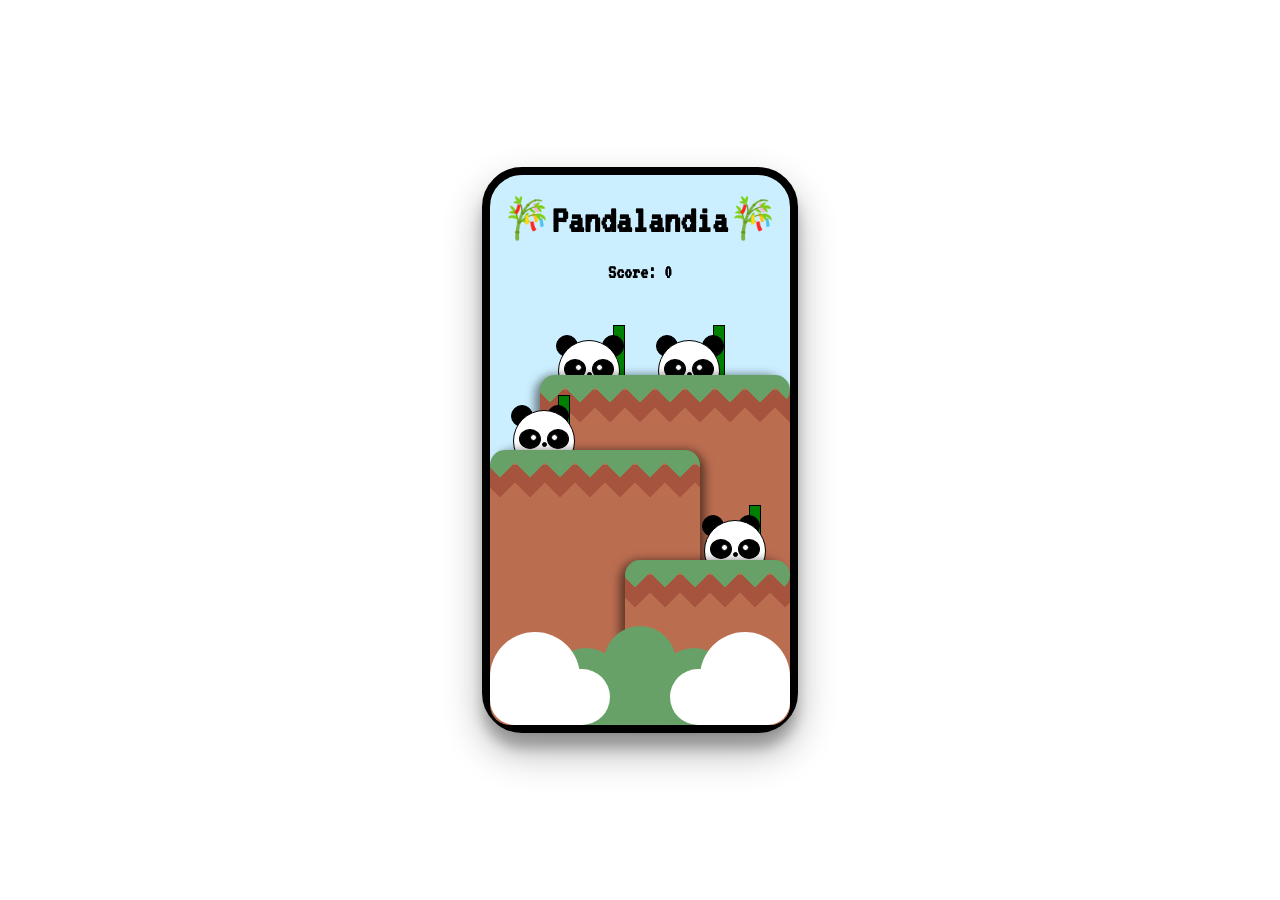
<file: index.html>
<!DOCTYPE html>
<html lang="en">
<head>
    <meta charset="UTF-8">
    <meta http-equiv="X-UA-Compatible" content="IE=edge">
    <meta name="viewport" content="width=device-width, initial-scale=1.0">
    <link rel="preconnect" href="https://fonts.googleapis.com">
<link rel="preconnect" href="https://fonts.gstatic.com" crossorigin>
<link href="https://fonts.googleapis.com/css2?family=VT323&display=swap" rel="stylesheet">
    
    <title>Little game</title>
    <style>
        body{
            counter-reset:game; /* crea o reinicia un contador */
        }

        input:checked {
            counter-increment: game;/* incrementa un valor de contador */
        }

        .total-count::after{
            content: counter(game);/* inserta el contenido generado (usar con pseudoelemento) */
        } /* counter: funcion que agrega el valor de un contador a un elemento */
        :root {
    --width-bunny: 80px;
    --height-bunny: 400px;
  }
  body {
    margin:0;
    height: 100vh;
    width: 100%;
    display: grid;
    place-items: center;
   
    counter-reset:game; /* crea o reinicia un contador */
    
  }
  .phone {
    position: relative;
    border: 8px solid black;
    border-radius: 40px;
    height: 550px;
    width: 300px;
    background: #CCEFFF;
    box-shadow: 0 19px 38px rgba(0, 0, 0, 0.30), 0 15px 12px rgba(0, 0, 0, 0.22);
  }
  h1{
    font-family: 'VT323', monospace;
    font-size: 40px;
    text-align: center;
    margin: 20px 0 0   ;
  }
  h3{
    font-family: 'VT323', monospace;
    font-size: 20px;
    text-align: center;
  }
  .layer {
    position: absolute;
    box-sizing: border-box;
 
    bottom: 0;
  }
  .layer-1 {
    z-index: 1;
    height: var(--height-bunny);
    width: var(--width-bunny);
 
    right: 60px;
    animation-name: layer;
    animation-duration: 2s;
    animation-timing-function: ease-in-out;
    animation-iteration-count: infinite;
  }
  @keyframes layer {
    0% {
      transform: translateY(60px);
    }
    50% {
      transform: translateY(-10px);
    }
    100% {
      transform: translateY(60px);
    }
  }
  input[type="checkbox"] {
    position: absolute;
        appearance: none;
        cursor: pointer;
        z-index: 1;
        width: 100%;
        height: 100%;
        
  }

  .layer-2 {
    z-index: 2;
    height: var(--height-bunny);
    width: var(--width-bunny);
   
    left: 60px;
    animation-name: layer;
    animation-duration: 5s;
    animation-timing-function: ease-in-out;
    animation-iteration-count: infinite;
  }
  
  .layer-3 {
    position: absolute;
    z-index: 3;
    width: 250px;
    height: 350px;
    background: #BB6D50;
    border-radius: 20px;
    box-shadow: -5px 0px 10px 0 rgba(0,0,0,0.5);
    bottom: 0;
    right: 0;
  }
  .layer-4{
    position: absolute;
    z-index: 4;
    width: 70px;
    height: 60%;
    /* background: grey; */
    bottom: 0;
    left: 5%;
    animation-name: layer;
    animation-duration: 0.5s;
    animation-timing-function: ease-in-out;
    animation-iteration-count: infinite;
}

.layer-5{
    position: absolute;
    z-index: 5;
    width: 70%;
    height: 50%;
    background: #BB6D50;
    border-radius: 20px;
    box-shadow: 5px 0px 10px 0 rgba(0,0,0,0.5);
    bottom: 0;
    left: 0;
}
.layer-6{
    position: absolute;
    z-index: 6;
    width: 70px;
    height: 40%;
    /* background: grey; */
    bottom: 0;
    right: 8%;
    animation-name: layer;
    animation-duration: 1s;
    animation-timing-function: ease-in-out;
    animation-iteration-count: infinite;
}

  .layer-7{
    position: absolute;
    z-index: 7;
    width: 55%;
    height: 30%;
    background: #BB6D50;
    border-radius: 20px;
    box-shadow: -5px 0px 10px 0 rgba(0,0,0,0.5);
    bottom: 0;
    right: 0;
}
.layer-8{
    position: absolute;
    z-index: 8;
    width: 60%;
    height: 20%;
    bottom: 0;
    right: 20%;
}
.layer-8::before{
    position: absolute;
    content: "";
    width: 40%;
    height: 70%;
    bottom: 0;
    left: 0;
    background: #67A167;
    border-radius: 100px 100px 10px 20px;
}
.layer-8::after{
    position: absolute;
    content: "";
    width: 40%;
    height: 70%;
    bottom: 0;
    right: 0;
    background: #67A167;
    border-radius: 100px 100px 10px 20px;
}
.grass{
    position: absolute;
    width: 40%;
    height: 90%;
    bottom: 0;
    left: 30%;
    background: #67A167;
    border-radius: 100px 100px 10px 20px;
}
.layer-9{
    position: absolute;
    z-index: 9;
    width: 40%;
    height: 17%;
    /* background: rosybrown; */
    bottom: 0;
    left: 0%;
}
.layer-9::before{
    position: absolute;
    content: "";
    width: 75%;
    height: 100%;
    background: white;
    border-radius: 100px 100px 50px 55px;
}
.layer-9::after{
    position: absolute;
    content: "";
    width: 80%;
    height: 60%;
    bottom: 0;
    right: 0;
    background: white;
    border-radius: 100px;
}
.layer-10{
    position: absolute;
    z-index: 10;
    width: 40%;
    height: 17%;
    bottom: 0;
    right: 0;
}
.layer-10::before{
    position: absolute;
    content: "";
    width: 75%;
    height: 100%;
    right: 0;
    background: white;
    border-radius: 100px 100px 50px 0px;
}
.layer-10::after{
    position: absolute;
    content: "";
    width: 80%;
    height: 60%;
    bottom: 0;
    left: 0;
    background: white;
    border-radius: 100px;
}

  .head{
    background: white;
    margin: 15px auto;
    border-radius: 50%;
    width: 60px;
    height: 60px;
    left: 8px;
    border: 1px solid black;
    z-index: 11;
    position: absolute;
  }
  .left-ear {
    position: absolute;
    background: black;
    width: 20px;
    height: 20px;
    border-radius: 50%;
    top: 10px;
    left: 6px;
    border: 1px solid black;
  }
  .right-ear {
    position: absolute;
    background: black;
    width: 20px;
    height: 20px;
    border-radius: 50%;
    top: 10px;
    right: 6px;
    border: 1px solid black;
  }
  .eyeL{
    position: absolute;
    background: black;
    width: 20px;
    height: 18px;
    border-radius: 50%;
    top: 18px;
    left: 5px;
    border: 1px solid black;

    
  }
  .eyeR{
    position: absolute;
    background: black;
    width: 20px;
    height: 18px;
    border-radius: 50%;
    top: 18px;
    right: 5px;
    border: 1px solid black;

    
  }
 
  .pupilL{
    position: absolute;
    background: white;
    width: 5px;
    height: 5px;
    border-radius: 50%;
    top: 4px;
    left: 10px;
    border: 1px solid black;
    z-index: 12;
    
    animation-name: blink;
    animation-duration: 2s;
    animation-iteration-count: infinite;
  }
  .pupilR{
    position: absolute;
    background: white;
    width: 5px;
    height: 5px;
    border-radius: 50%;
    top: 4px;
    right: 10px;
    border: 1px solid black;
    z-index: 12;
    
    animation-name: blink;
    animation-duration: 2s;
    animation-iteration-count: infinite;
  }
  @keyframes blink {

    /* Punto A */
    0% {
        height: 5px;
    }

    /* Punto B */
    5% {
        transform: translate(0px,2px);
        height: 1px;
    }

    /* Punto C */
    10% {
        transform: translate(0px,0px);
        height: 5px;
    }

}
  .nose{
    position: absolute;
    background: black;
    width: 3px;
    height: 3px;
    border-radius: 50%;
    top: 31px;
    left: 27.5px;
    border: 1px solid black;
    z-index: 12;
  }
  .bambu{
    position: absolute;
    background: green;
    width: 10px;
    height: 80px;
    top: 0;
    right:5px;
    border: 1px solid black;
    z-index: 0;
  }
  .capaVerde:after{
  content: "";
  width: 100%;
  height: 20px;
  position: absolute;
  top: 0;
  height: 30px;
  background: linear-gradient(135deg, #67A167 25%, transparent 25%) -50px 0,
              linear-gradient(-135deg, #67A167 25%, transparent 25%) -50px 0,
              linear-gradient(45deg, #67A167 25%, transparent 25%),
              linear-gradient(-45deg, #67A167 25%, transparent 25%);
  background-size: 30px 80px;
  border-radius: 20px;
}
.capaVerde::before {
  content: "";
  position: absolute; 
  /* left: -0px; */
  top: 15px;
  width: 100%;
  height: 40px;
  background: linear-gradient(135deg, #a6543d 25%, transparent 25%) -50px 0,
              linear-gradient(-135deg, #a6543d 25%, transparent 25%) -50px 0,
              linear-gradient(45deg, #a6543d 25%, transparent 25%),
              linear-gradient(-45deg, #a6543d 25%, transparent 25%);
  background-size: 30px 100px;
  background-position: 140px 0 0 30px 0;
}
    </style>
</head>
<body>
    
<div class="phone">
    <h1>🎋Pandalandia🎋</h1>
  <div class="layer layer-1">
    <input type="checkbox">
    <div class="bambu"></div>
    <div class="left-ear"></div>
    <div class="right-ear"></div>
   
    <div class="head">
        <div class="eyeR">
            <div class="pupilR"></div>
        </div>
        <div class="eyeL">
            <div class="pupilL"></div>
        </div>
        <div class="nose"></div>
    </div>
  </div>
  <div class="layer layer-2">
    <input type="checkbox">
    <div class="bambu"></div>
    <div class="left-ear"></div>
    <div class="right-ear"></div>
   
    <div class="head">
        <div class="eyeR">
            <div class="pupilR"></div>
        </div>
        <div class="eyeL">
            <div class="pupilL"></div>
        </div>
        <div class="nose"></div>
    </div>
  </div>
  <div class="layer-3">
    <div class="capaVerde"></div>
</div>
  <div class="layer layer-4">
    <input type="checkbox">
    <div class="bambu"></div>
    <div class="left-ear"></div>
    <div class="right-ear"></div>
   
    <div class="head">
        <div class="eyeR">
            <div class="pupilR"></div>
        </div>
        <div class="eyeL">
            <div class="pupilL"></div>
        </div>
        <div class="nose"></div>
    </div>
  </div>
  <div class="layer-5">
    <div class="capaVerde"></div>
</div>
  <div class="layer layer-6">
    <input type="checkbox">
    <div class="bambu"></div>
    <div class="left-ear"></div>
    <div class="right-ear"></div>
   
    <div class="head">
        <div class="eyeR">
            <div class="pupilR"></div>
        </div>
        <div class="eyeL">
            <div class="pupilL"></div>
        </div>
        <div class="nose"></div>
    </div>
  </div>
  <div class="layer-7">
    <div class="capaVerde"></div>
</div>
<div class="layer-8">
    <div class="grass"></div>
</div>
<div class="layer-9"></div>
<div class="layer-10"></div>
<h3 class="total-count">Score: </h3>
</div>
</div>
    
</body>
</html>
</file>
